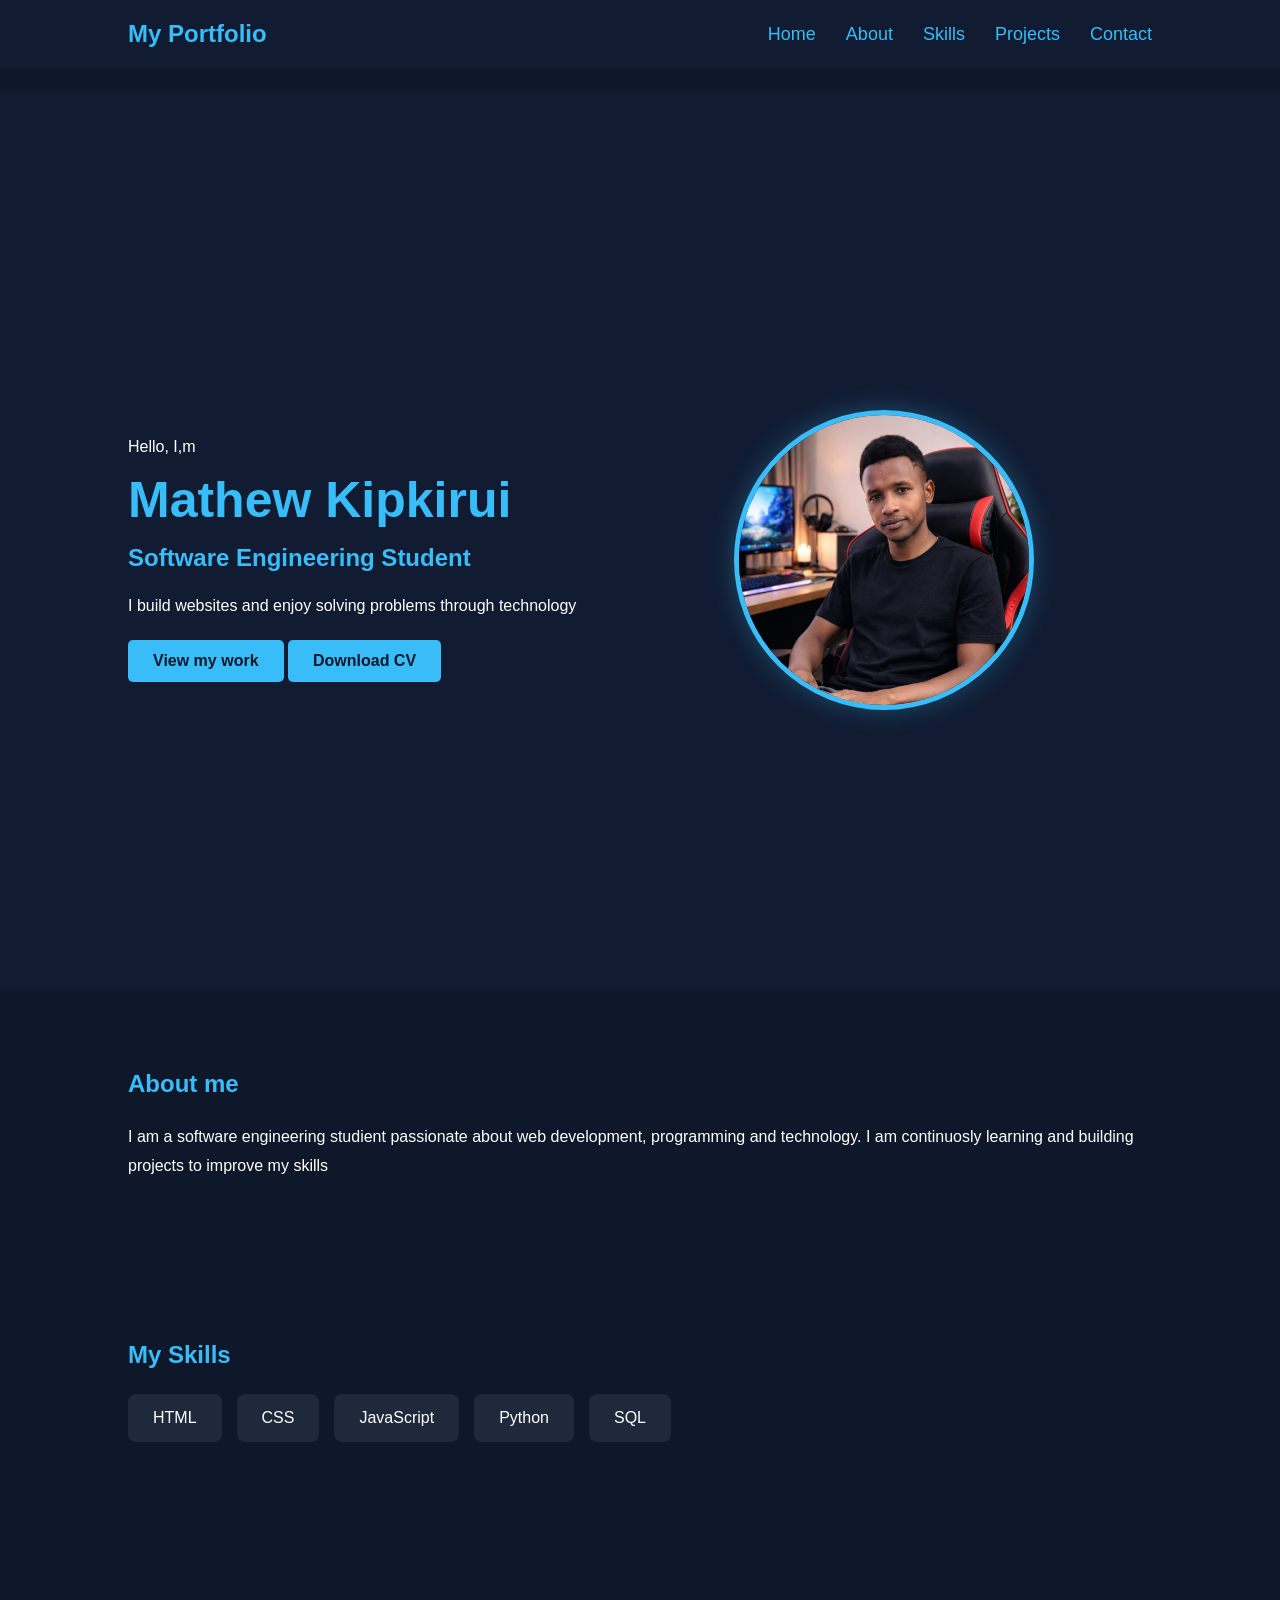
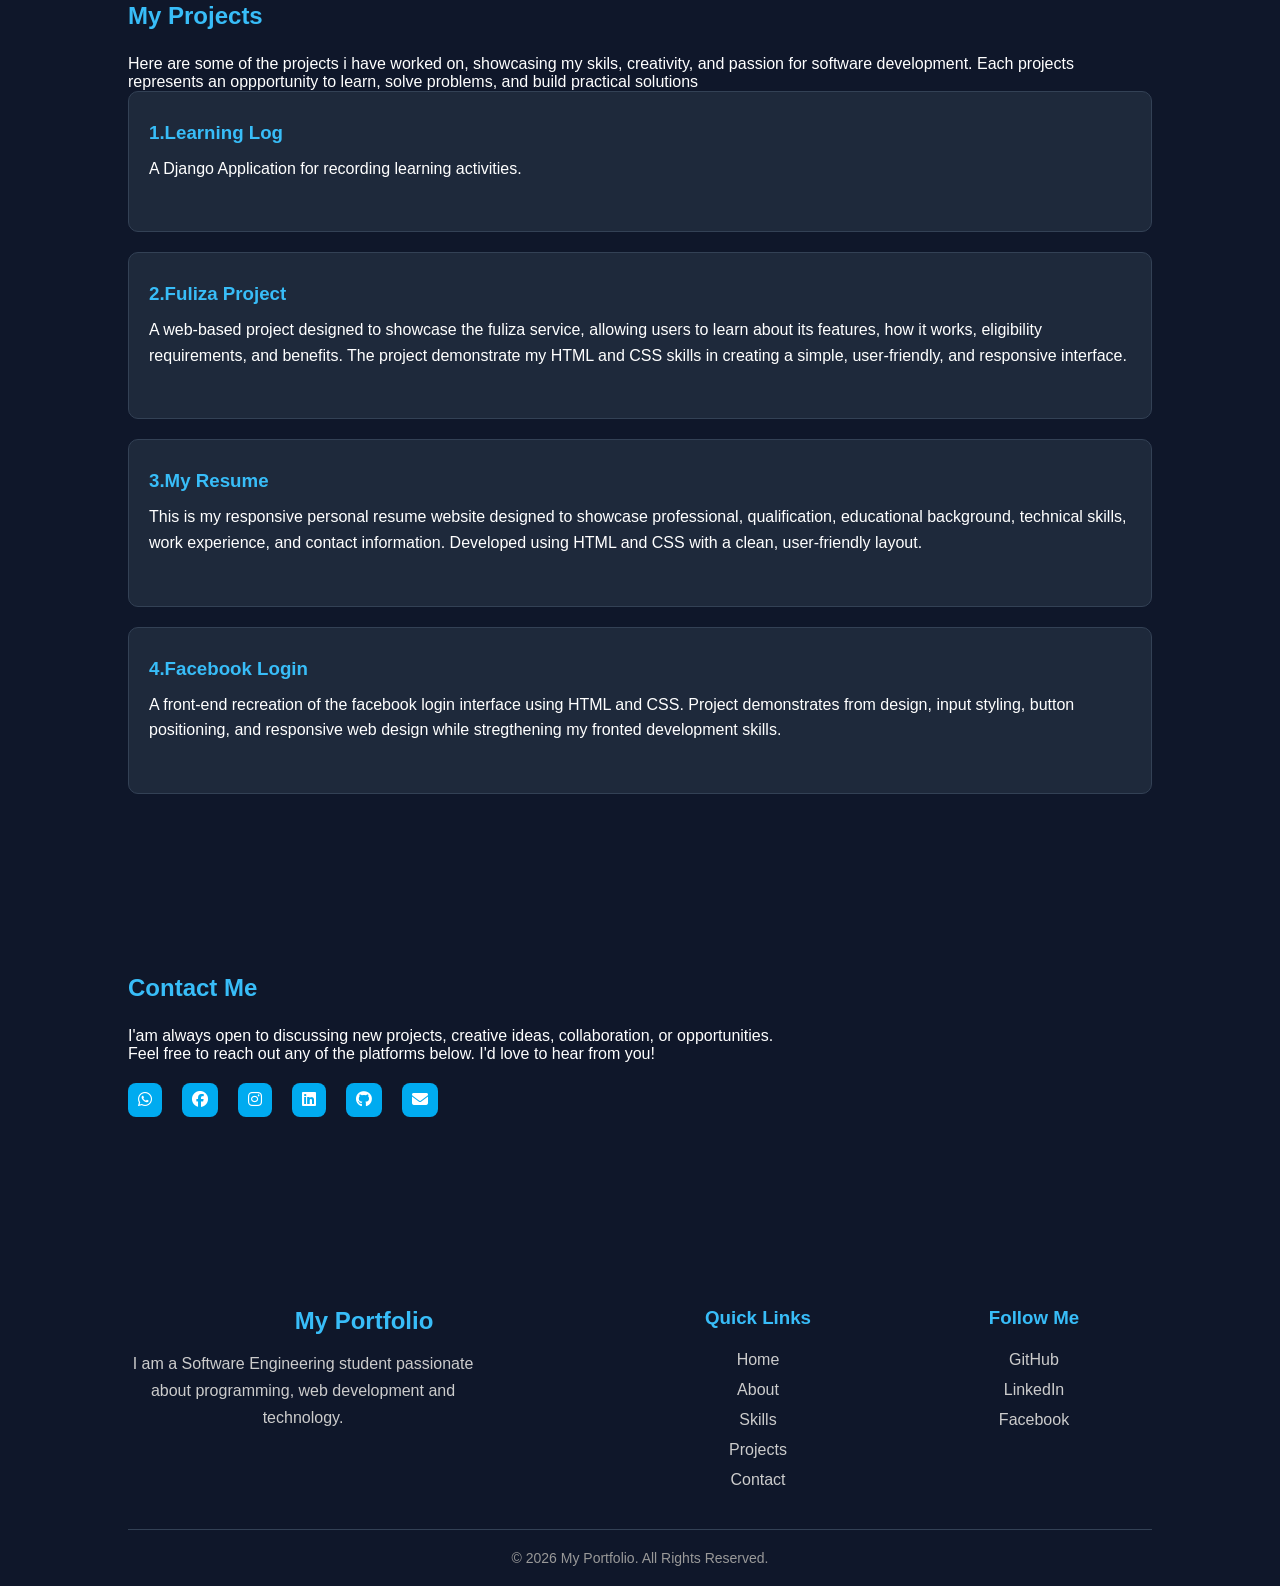
<file: index.html>
<!DOCTYPE html>
<html lang="en">
<head>
    <meta charset="UTF-8">
    <link rel="stylesheet" href="style.css">
    <meta name="viewport" content="width=device-width, initial-scale=1.0">
    <link rel="stylesheet" href="https://cdnjs.cloudflare.com/ajax/libs/font-awesome/6.7.2/css/all.min.css">
    <title>Mathew Kipkirui/ Portfolio</title>
</head>
<meta name="viewport" content="width=device-width, initial-scale=1.0">
<body>
    <header>
        <h2 class="logo">My Portfolio</h2>
        <button class="menu-toggle"
    onclick="toggleMenu()">☰</button>
        <nav id="nav-menu">
            <a href="Home.html">Home</a>
            <a href="About.html">About</a>
            <a href="Skills.html">Skills</a>
            <a href="Projects.html">Projects</a>
            <a href="Contact.html">Contact</a>
        </nav>
    </header>
    <section id="home" class="hero">
        <div>
            <p>Hello, I,m</p>
            <h1>Mathew Kipkirui</h1>
            <h2>Software Engineering Student</h2>
            <p>I build websites and enjoy solving problems through technology</p>
            <a href="project" class="btn">View my work</a>
            <a href="cv.pdf" class="btn">Download CV</a>
        </div>
        <div class="hero-image">
            <img src="images/file_0000000068a871fdb8680051ba57135e.png"
             alt="Mathew Kipkirui">

        </div>

    </section>
    <section id="about">
        <h2>About me</h2>
        <p>
            I am a software engineering studient passionate about web development, programming and technology. 
            I am continuosly learning and building projects to improve my skills
        </p>

    </section>

    <section id="skills">
        <h2>My Skills</h2>
        <div class="skills">
            <span>HTML</span>
            <span>CSS</span>
            <span>JavaScript</span>
            <span>Python</span>
            <span>SQL</span>

        </div>

    </section>
    <section id="projects">
        <h2>My Projects</h2>
        <p>Here are some of the projects i have worked on, showcasing my skils, creativity, and passion for software development. Each projects
             represents an oppportunity to learn, solve problems, and build practical solutions</p>
        <div class="project-card">
            <h3>1.Learning Log</h3>
            <p>A Django Application for recording learning activities.</p>

        </div>
        <div class="project-card">
            <h3>2.Fuliza Project</h3>
            <p> A web-based project designed to showcase the fuliza service, allowing users to learn about its features, how it works, eligibility requirements, and benefits. The project demonstrate my HTML and CSS skills in creating a simple, user-friendly, and responsive interface.</p>

        </div>
        <div class="project-card">
            <h3>3.My Resume</h3>
            <p> This is my responsive personal resume website designed to showcase professional, qualification, educational background, technical skills, work experience, and contact information. Developed using HTML and CSS with a clean, user-friendly layout.</p>

        </div>
        <div class="project-card">
            <h3>4.Facebook Login</h3>
            <p>A front-end recreation of the facebook login interface using HTML and CSS. Project demonstrates from design, input styling, button positioning, and responsive web design while stregthening my fronted development skills.</p>

        </div>

    </section>
    <section id="contacts">
        <h2>Contact Me</h2>
        <p>I'am always open to discussing new projects, creative ideas, collaboration, or opportunities. <br>
           Feel free to reach out any of the platforms below. I'd love to hear from you!</p>
        
        <div class="social-icons">
            <a href="https://wa.me/254758185711"
        target="_blank">
                <i class="fab fa-whatsapp"></i>
            </a>
            <a href="https://www.facebook.com/Kipkirui Rui"
        target="_blank">
                <i class="fab fa-facebook"></i>
            </a>
            <a href="https://www.instagram.com/Kipkirui Rui"
        target="_blank">
                <i class="fab fa-instagram"></i>
            </a>
            <a href="https://www.linkedin.com/in/Ripkirui Rui"
        target="_blank">
                <i class="fab fa-linkedin"></i>
            </a>
            <a href="https://github.com/eng-kipkirui"
        target="_blank">
                <i class="fab fa-github"></i>
            </a>
            <a href="mailto:kipkiruim89@gmail.com" class="gmail">
                <i class="fa-solid fa-envelope"></i>
            </a>

        </div>

    </section>
    

<footer class="footer">

    <div class="footer-container">

        <div class="footer-about">
            <h2>My Portfolio</h2>
            <p>
                I am a Software Engineering student
                passionate about programming, web development
                and technology.
            </p>
        </div>

        <div class="footer-links">
            <h3>Quick Links</h3>
            <a href="Home.html">Home</a>
            <a href="About.html">About</a>
            <a href="Skills.html">Skills</a>
            <a href="Projects.html">Projects</a>
            <a href="Contact.html">Contact</a>
        </div>

        <div class="footer-social">
            <h3>Follow Me</h3>
            <a href="https://github.com/kipkirui-eng"
               target="_blank">GitHub</a>
            <a href="https://www.linkedin.com/in/kipkirui-ngeno-4a3a19358?utm_source=share_via&utm_content=profile&utm_medium=member_android"
               target="_blank">LinkedIn</a>
            <a href="https://www.facebook.com/profile.php?id=61584911027108" 
               target="_blank">Facebook</a>
        </div>

    </div>

    <div class="footer-bottom">
        <p>
            &copy; 2026 My Portfolio.
            All Rights Reserved.
        </p>
    </div>

</footer>

    <script src="script.js"></script>
    
</body>
</html>
</file>
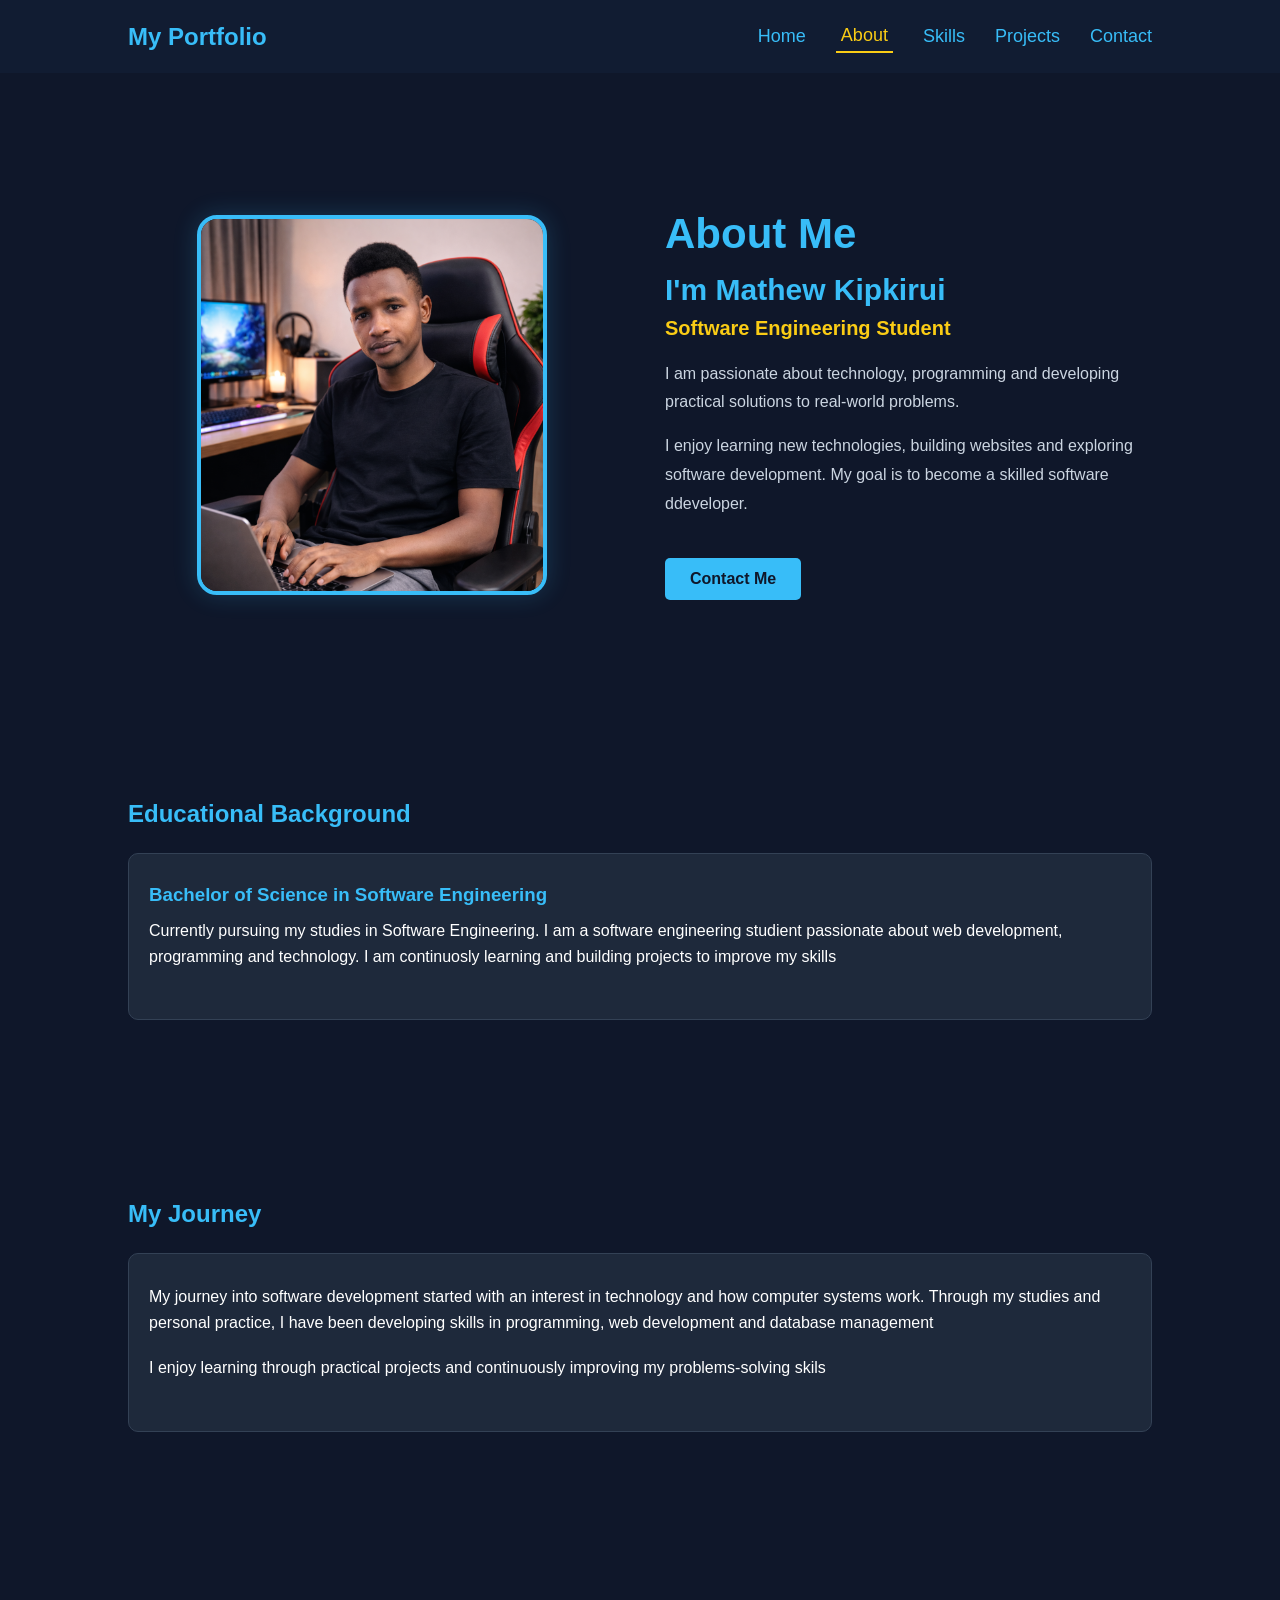
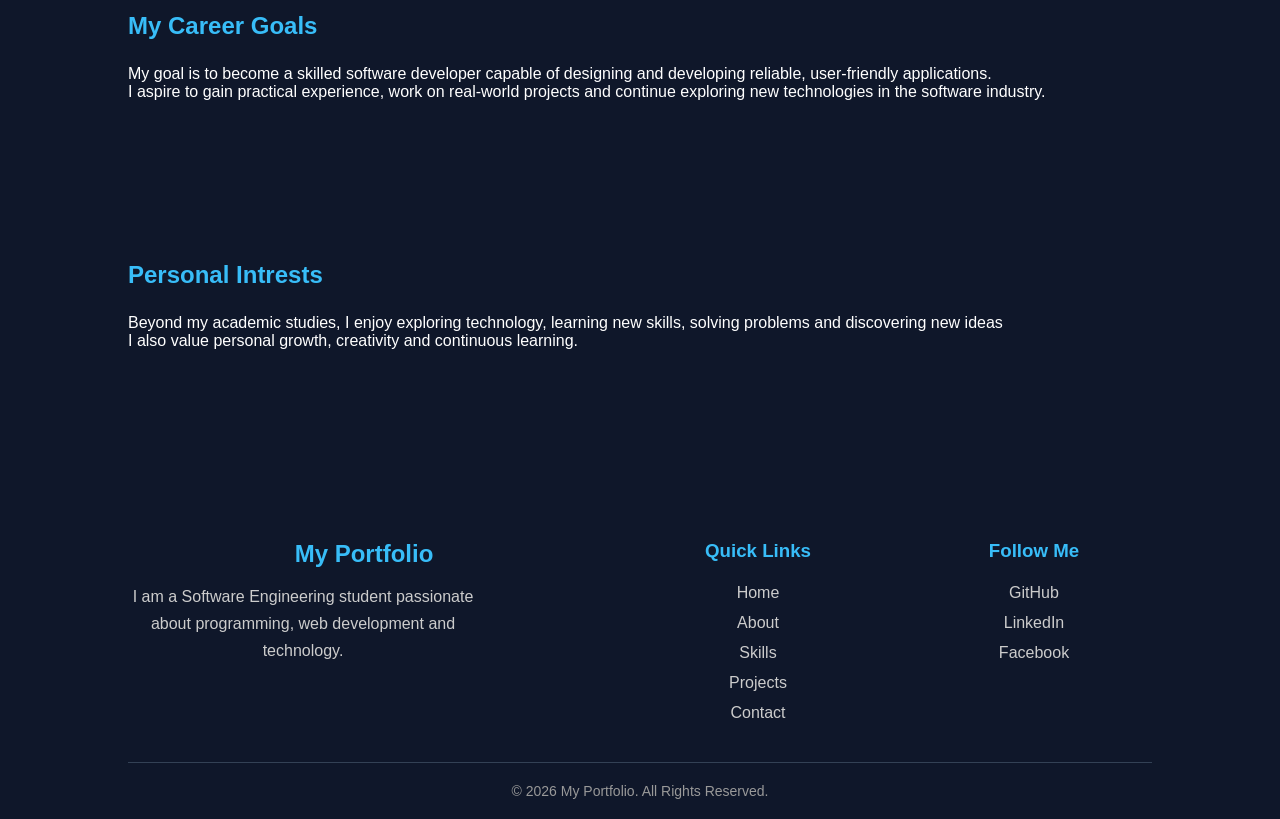
<file: About.html>
<!DOCTYPE html>
<html lang="en">
<head>
    <meta charset="UTF-8">
    <link rel="stylesheet" href="style.css">
    <meta name="viewport" content="width=device-width, initial-scale=1.0">
    <title>Document</title>
</head>
<body>
    <header>
        <h2 class="logo">My Portfolio</h2>
        <button class="menu-toggle"
    onclick="toggleMenu()">☰</button>
        <nav id="nav-menu">
            <a href="Home.html">Home</a>
            <a href="About.html">About</a>
            <a href="Skills.html">Skills</a>
            <a href="Projects.html">Projects</a>
            <a href="Contact.html">Contact</a>
        </nav>
    </header>
    <section class="about">
        <div class="about-container">
            <div class="about-image">
                 <img src="images/file_0000000068a871fdb8680051ba57135e.png" alt="Mathew Kipkirui">
            </div>
        <div class="about-content">
            <h1>About Me</h1>
            <h2>I'm Mathew Kipkirui</h2>
            <h3>Software Engineering Student</h3>
            <p>
                I am passionate about technology, programming and developing practical solutions to real-world problems.
            </p>
            <p>
                I enjoy learning new technologies, building websites and exploring software development. My goal is to become a skilled software ddeveloper.
            </p>
            <a href="Contact.html" class="btn">Contact Me</a>
        </div>
    </section>

    <section class="education">
        <h2>Educational Background</h2>
        <div class="project-card">
            <h3>Bachelor of Science in Software Engineering</h3>

            <p>Currently pursuing my studies in Software Engineering.
                I am a software engineering studient passionate about web development, programming and technology. 
                I am continuosly learning and building projects to improve my skills
            </p>
        </div>
    </section>

    <section class="journey">
        <h2>My Journey</h2>
        <div class="project-card">
        <p>
            My journey into software development started with an interest in technology and how computer systems work.
            Through my studies and personal practice, I have been developing skills in programming, web development and database management
        </p>
        <p>
            I enjoy learning through practical projects and continuously improving my problems-solving skils
        </p>
        </div>

    </section>
    <section class="goals">
        <h2>My Career Goals</h2>

        <p>
            My goal is to become a skilled software developer capable of designing and developing reliable, user-friendly applications.
        </p>
        <p>
            I aspire to gain practical experience, work on real-world projects and continue exploring new technologies in the software industry.
        </p>
    </section>

    <section class="interest">
        <h2>Personal Intrests</h2>
        <p>
            Beyond my academic studies, I enjoy exploring technology, learning new skills, solving problems and discovering new ideas
        </p>
        <p>
            I also value personal growth, creativity and continuous learning.
        </p>
    </section>
    

<footer class="footer">

    <div class="footer-container">

        <div class="footer-about">
            <h2>My Portfolio</h2>
            <p>
                I am a Software Engineering student
                passionate about programming, web development
                and technology.
            </p>
        </div>

        <div class="footer-links">
            <h3>Quick Links</h3>
            <a href="Home.html">Home</a>
            <a href="About.html">About</a>
            <a href="Skills.html">Skills</a>
            <a href="Projects.html">Projects</a>
            <a href="Contact.html">Contact</a>
        </div>

        <div class="footer-social">
            <h3>Follow Me</h3>
            <a href="https://github.com/kipkirui-eng"
               target="_blank">GitHub</a>
            <a href="#" target="_blank">LinkedIn</a>
            <a href="#" target="_blank">Facebook</a>
        </div>

    </div>

    <div class="footer-bottom">
        <p>
            &copy; 2026 My Portfolio.
            All Rights Reserved.
        </p>
    </div>

</footer>

    <script src="script.js"></script>
</body>
</html>
</file>
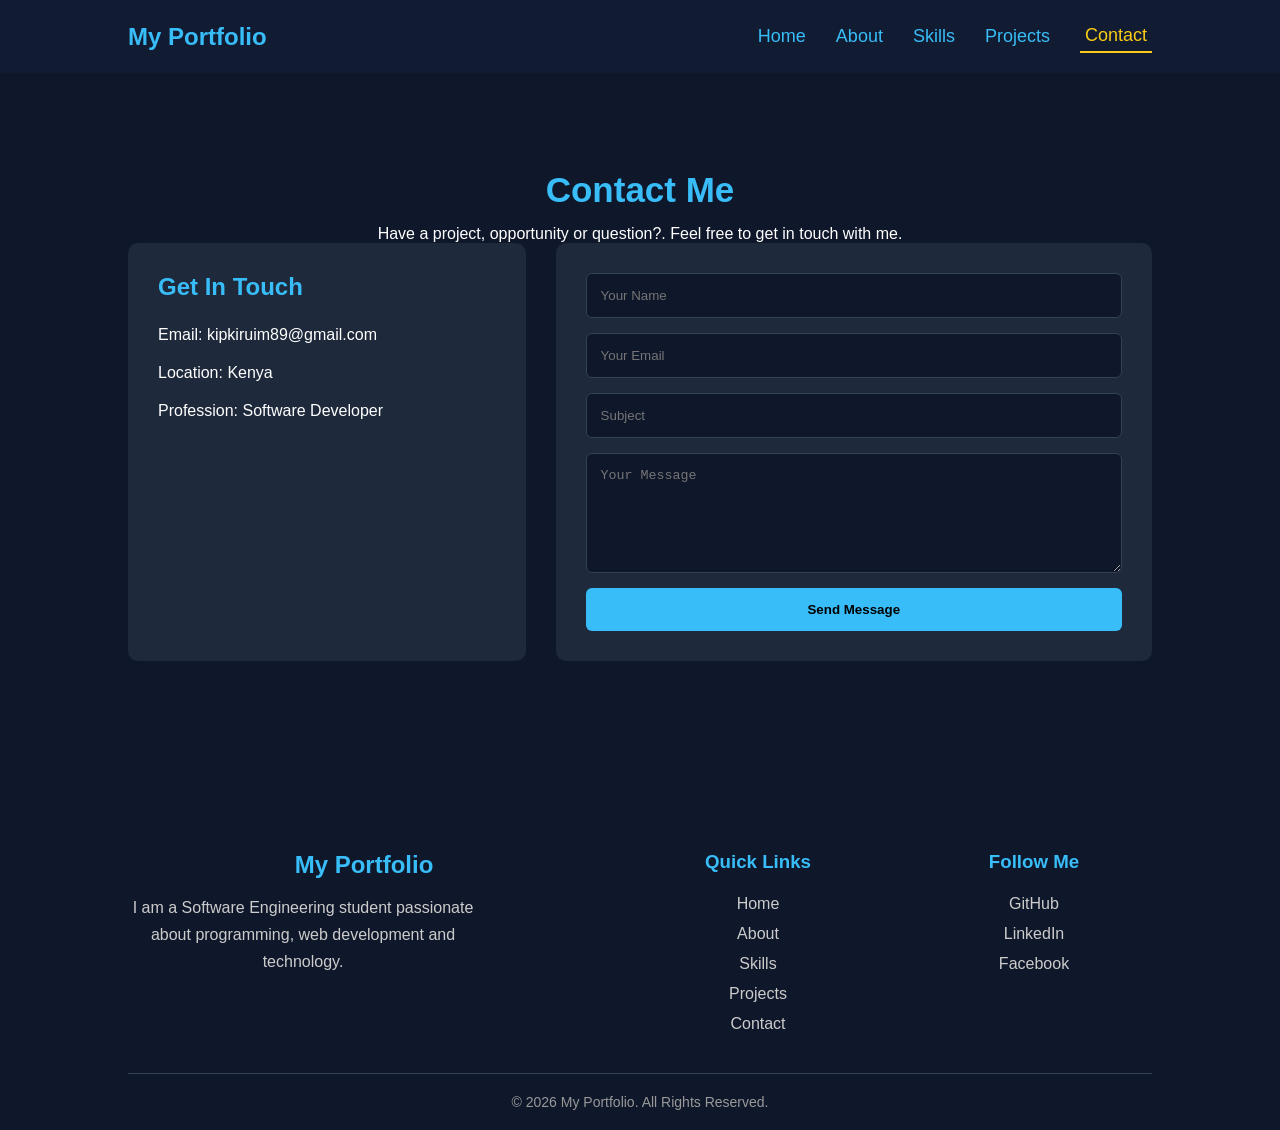
<file: Contact.html>
<!DOCTYPE html>
<html lang="en">
<head>
    <meta charset="UTF-8">
    <link rel="stylesheet" href="style.css">
    <meta name="viewport" content="width=device-width, initial-scale=1.0">
    <title>Document</title>
</head>
<body>
    <header>
        <h2 class="logo">My Portfolio</h2>
        <button class="menu-toggle"
    onclick="toggleMenu()">☰</button>
        <nav id="nav-menu">
            <a href="Home.html">Home</a>
            <a href="About.html">About</a>
            <a href="Skills.html">Skills</a>
            <a href="Projects.html">Projects</a>
            <a href="Contact.html">Contact</a>
        </nav>
    </header>
    <section class="contact-section">
        <h1>Contact Me</h1>
        <p>
            Have a project, opportunity or question?. Feel free to get in touch with me.
        </p>
        <div class="contact-container">
            <div class="contact-info">
                <h2>Get In Touch</h2>
                <p>Email: kipkiruim89@gmail.com</p>
                <p>Location: Kenya</p>
                <p>Profession: Software Developer</p>
            </div>
            <form class="contact-form"
            action="https://formsubmit.co/kipkiruim89@gmail.com"
            method="POST">
                
                <input type="hidden" name="_subject" value="New Message from My Portfolio">
                <input type="hidden" name="_captcha" value="true">
                <input type="hidden" name="_template" value="table">

                <input type="text"
                name="name"
                placeholder="Your Name" required>
                <input type="email"
                name="email"
                placeholder="Your Email" required>
                <input type="text"
                name="subject"
                placeholder="Subject" required>

                <textarea name="message" placeholder="Your Message" rows="6" required></textarea>

                <button type="submit">Send Message</button>
            </form>
        </div>

    </section>


<footer class="footer">

    <div class="footer-container">

        <div class="footer-about">
            <h2>My Portfolio</h2>
            <p>
                I am a Software Engineering student
                passionate about programming, web development
                and technology.
            </p>
        </div>

        <div class="footer-links">
            <h3>Quick Links</h3>
            <a href="Home.html">Home</a>
            <a href="About.html">About</a>
            <a href="Skills.html">Skills</a>
            <a href="Projects.html">Projects</a>
            <a href="Contact.html">Contact</a>
        </div>

        <div class="footer-social">
            <h3>Follow Me</h3>
            <a href="https://github.com/kipkirui-eng"
               target="_blank">GitHub</a>
            <a href="#" target="_blank">LinkedIn</a>
            <a href="#" target="_blank">Facebook</a>
        </div>

    </div>

    <div class="footer-bottom">
        <p>
            &copy; 2026 My Portfolio.
            All Rights Reserved.
        </p>
    </div>

</footer>

    <script src="script.js"></script>
</body>
</html>
</file>
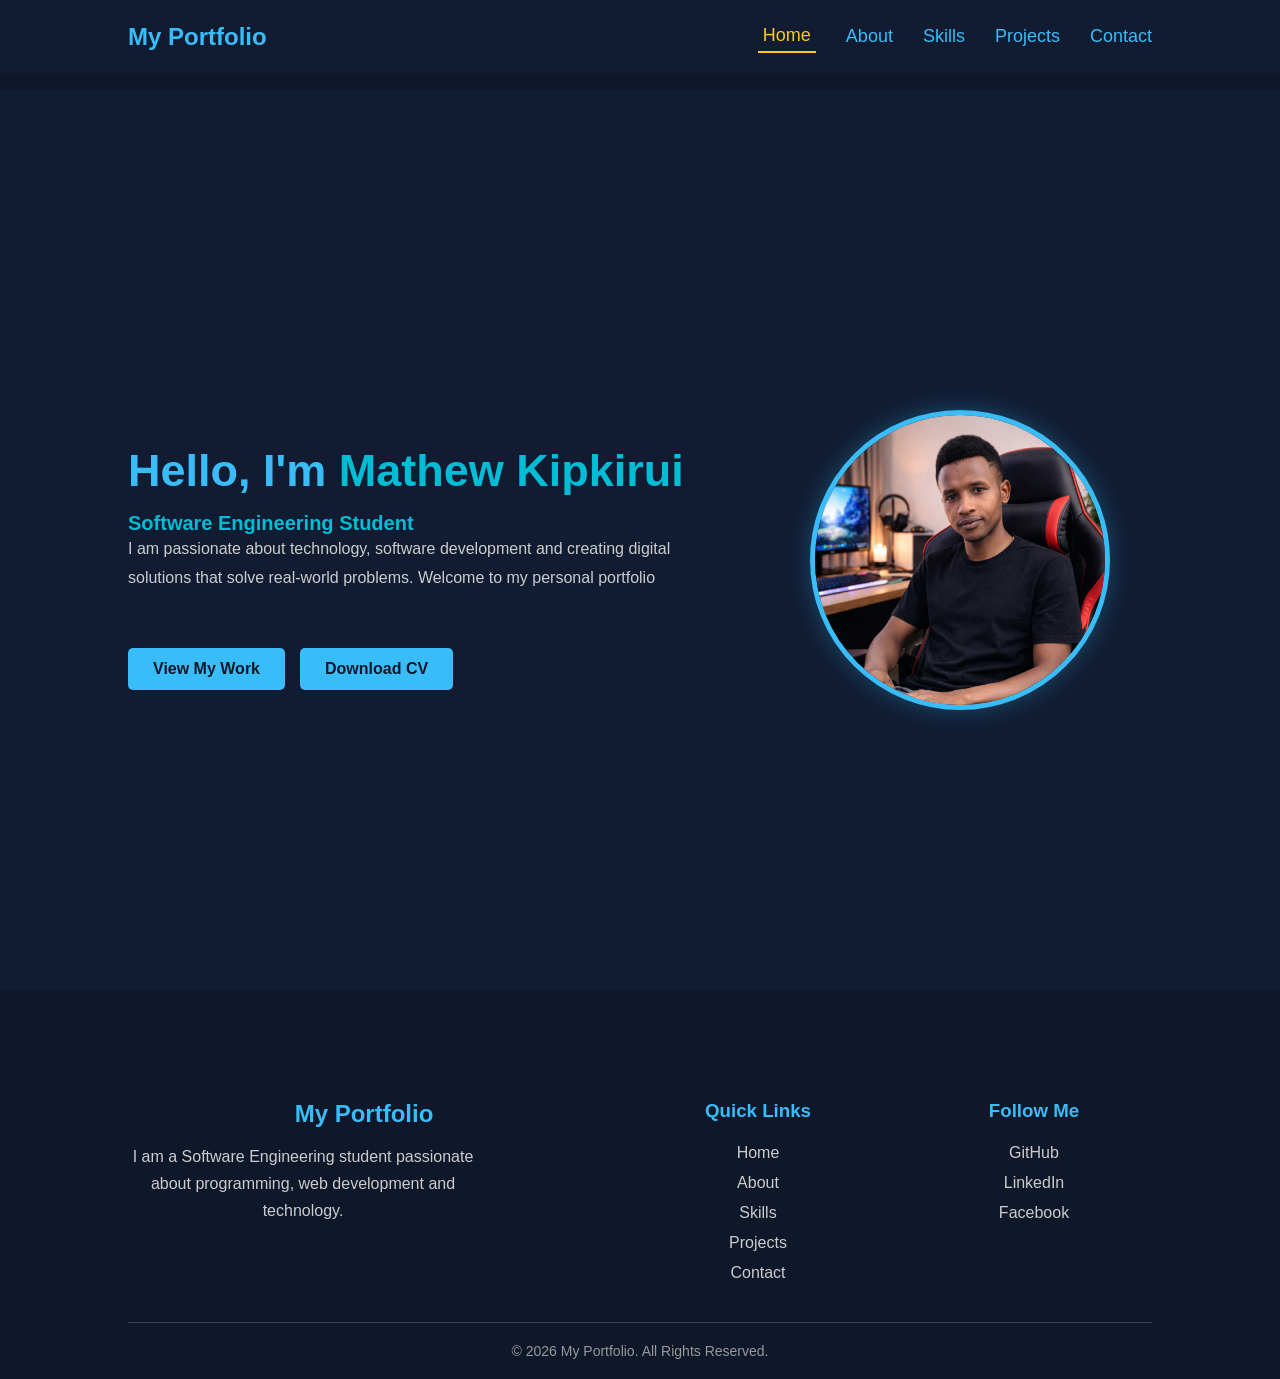
<file: Home.html>
<!DOCTYPE html>
<html lang="en">
<head>
    <meta charset="UTF-8">
    <link rel="stylesheet" href="style.css">
    <meta name="viewport" content="width=device-width, initial-scale=1.0">
    <title>Document</title>
</head>
<body>
    <header>
        <h2 class="logo">My Portfolio</h2>
        <button class="menu-toggle"
    onclick="toggleMenu()">☰</button>
        <nav id="nav-menu">
            <a href="Home.html">Home</a>
            <a href="About.html">About</a>
            <a href="Skills.html">Skills</a>
            <a href="Projects.html">Projects</a>
            <a href="Contact.html">Contact</a>
        </nav>
    </header>
    <section id="home" class="hero">
        <div class="hero-content">
            <h1>Hello, I'm <span>Mathew Kipkirui </span></h1>
            <h3>Software Engineering Student</h3>
            <p>
                I am passionate about technology, software development and creating digital solutions that solve real-world problems. Welcome to my personal portfolio
            </p>
            <div class="hero-buttons">
                <a href="#projects" class="btn">View My Work</a>
                <a href="cv.pdf" class="btn">Download CV</a>
            </div>
        </div>
        <div class="hero-image">
            <img src="images/file_0000000068a871fdb8680051ba57135e.png" alt="Mathew Kipkirui">

        </div>

    </section>


<footer class="footer">

    <div class="footer-container">

        <div class="footer-about">
            <h2>My Portfolio</h2>
            <p>
                I am a Software Engineering student
                passionate about programming, web development
                and technology.
            </p>
        </div>

        <div class="footer-links">
            <h3>Quick Links</h3>
            <a href="Home.html">Home</a>
            <a href="About.html">About</a>
            <a href="Skills.html">Skills</a>
            <a href="Projects.html">Projects</a>
            <a href="Contact.html">Contact</a>
        </div>

        <div class="footer-social">
            <h3>Follow Me</h3>
            <a href="https://github.com/kipkirui-eng"
               target="_blank">GitHub</a>
            <a href="#" target="_blank">LinkedIn</a>
            <a href="#" target="_blank">Facebook</a>
        </div>

    </div>

    <div class="footer-bottom">
        <p>
            &copy; 2026 My Portfolio.
            All Rights Reserved.
        </p>
    </div>

</footer>


    <script src="script.js"></script>
</body>
</html>
</file>
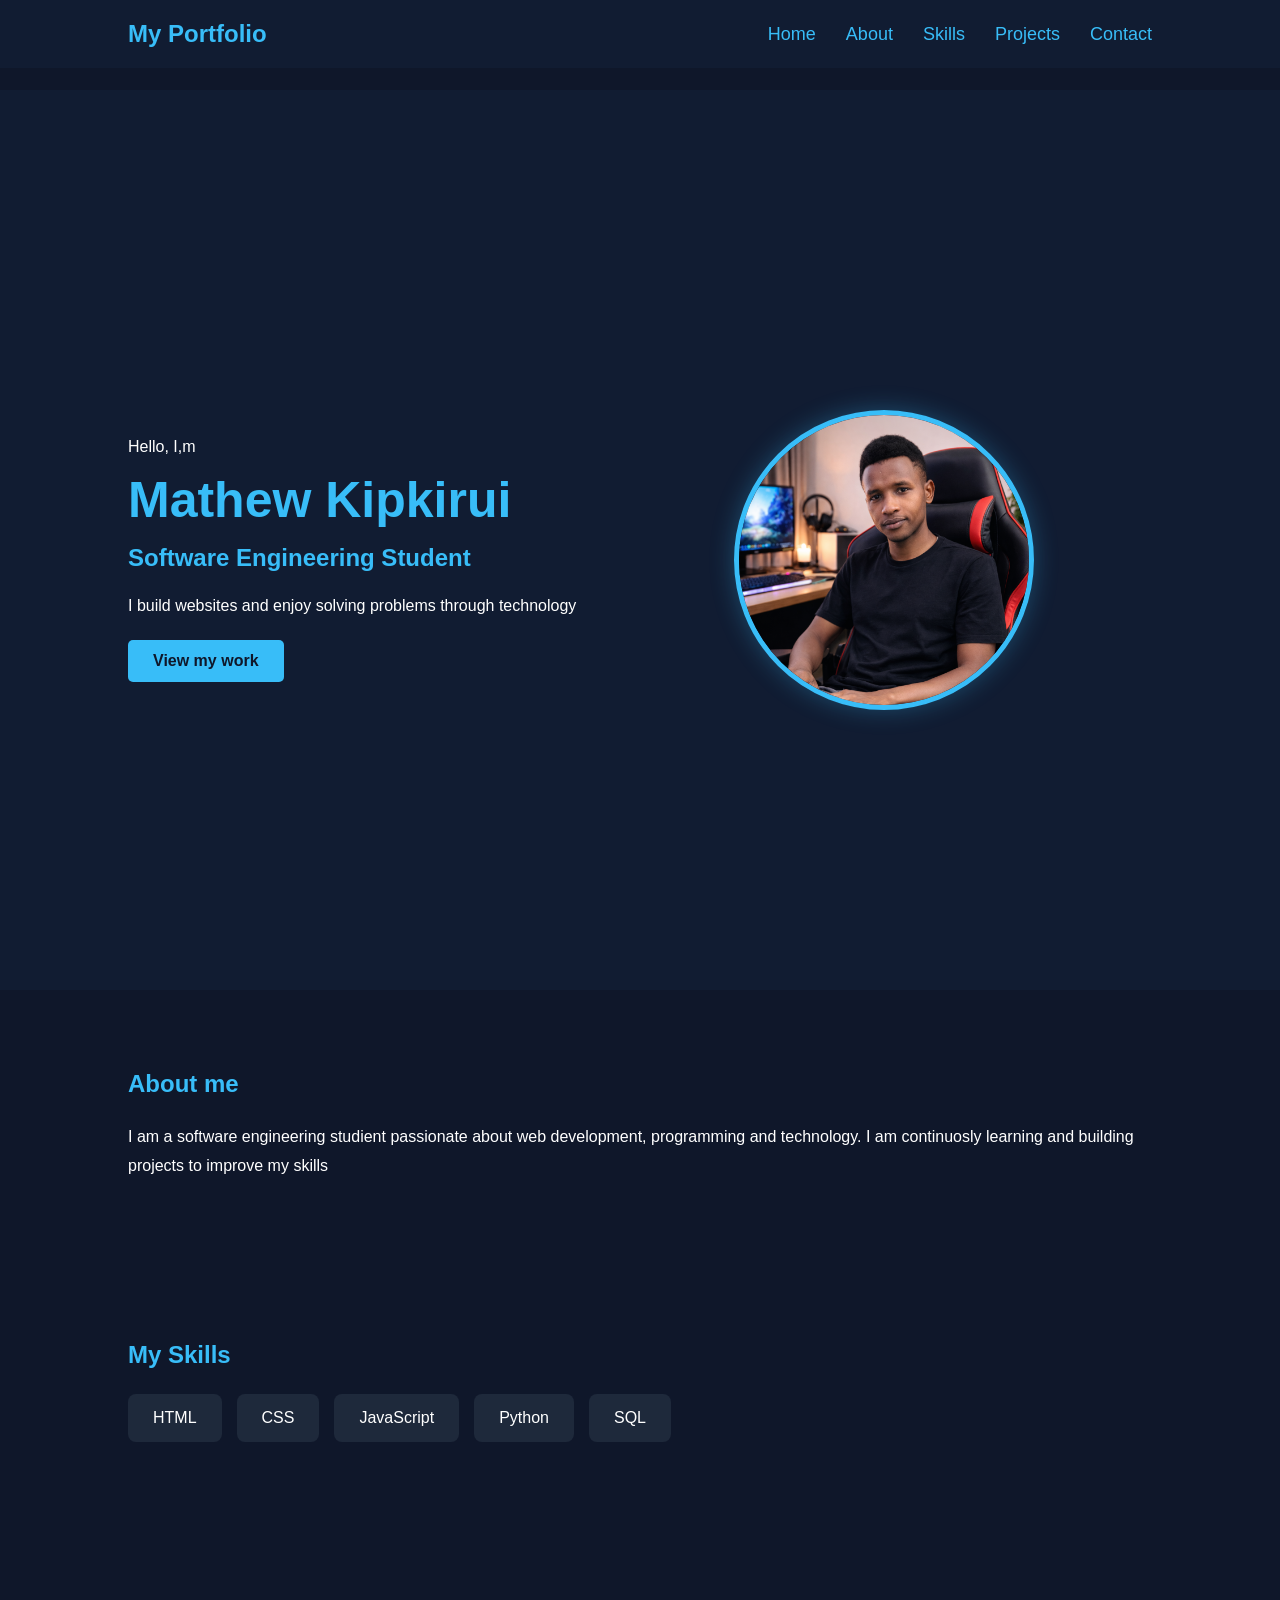
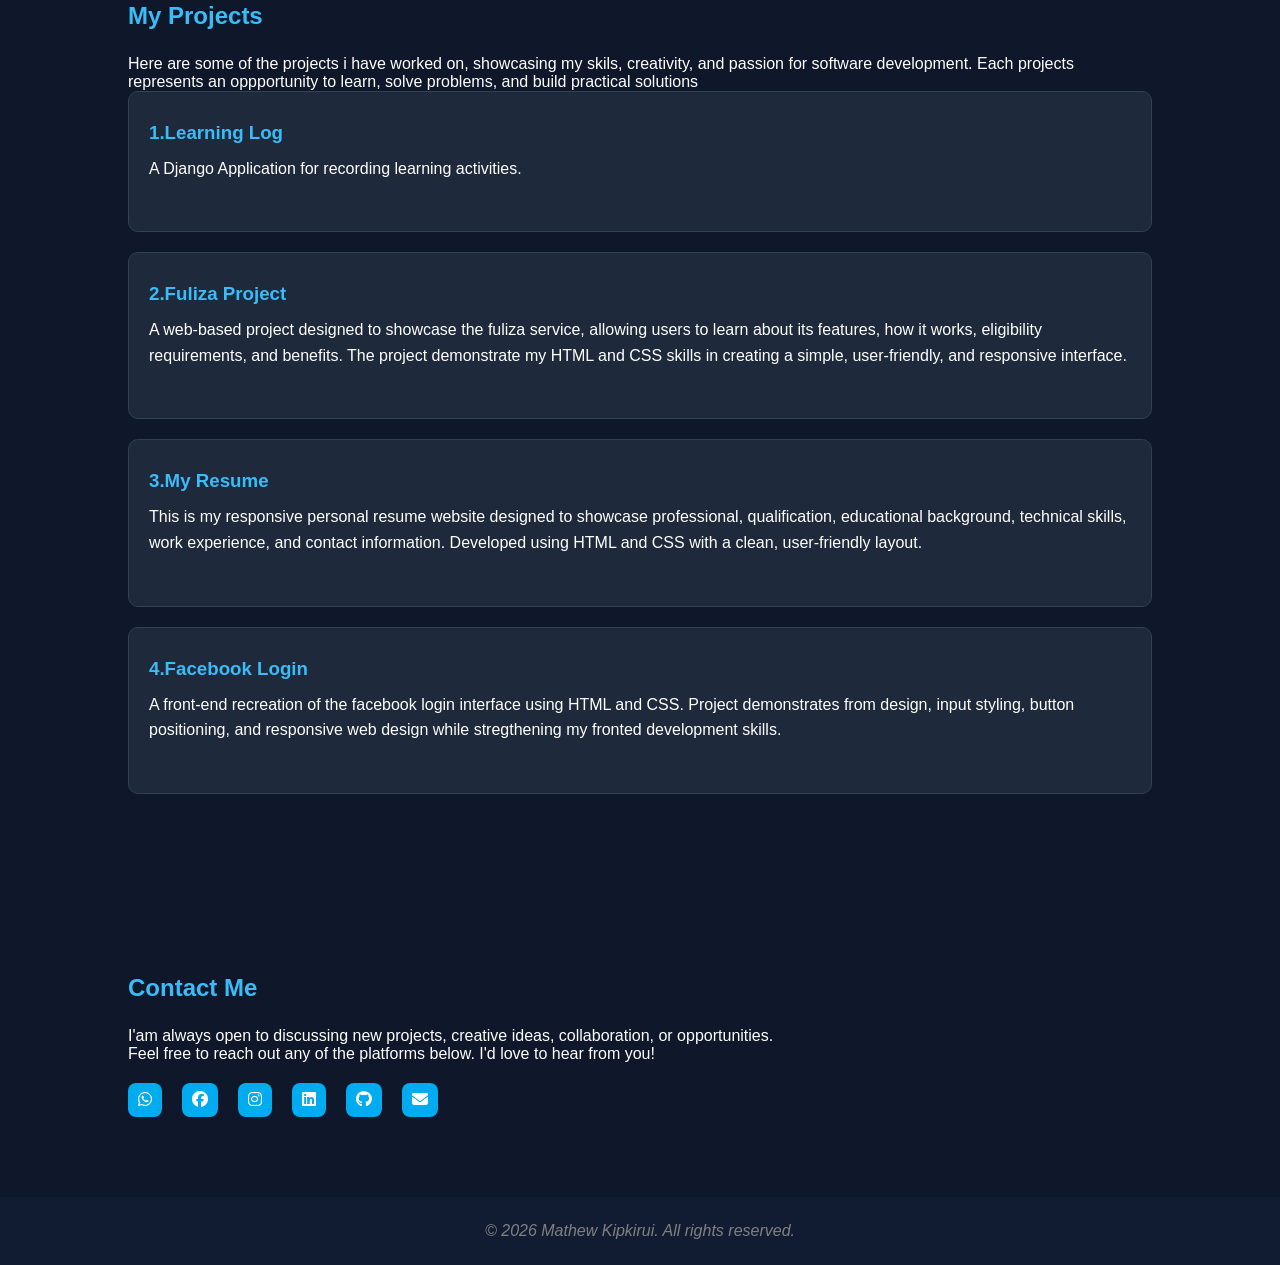
<file: Portfolio.html>
<!DOCTYPE html>
<html lang="en">
<head>
    <meta charset="UTF-8">
    <link rel="stylesheet" href="style.css">
    <meta name="viewport" content="width=device-width, initial-scale=1.0">
    <link rel="stylesheet" href="https://cdnjs.cloudflare.com/ajax/libs/font-awesome/6.7.2/css/all.min.css">
    <title>Mathew Kipkirui/ Portfolio</title>
</head>
<body>
    <header>
        <h2 class="logo">My Portfolio</h2>
        <button class="menu-toggle"
    onclick="toggleMenu()">☰</button>
        <nav id="nav-menu">
            <a href="Home.html">Home</a>
            <a href="About.html">About</a>
            <a href="Skills.html">Skills</a>
            <a href="Projects.html">Projects</a>
            <a href="Contact.html">Contact</a>
        </nav>
    </header>
    <section id="home" class="hero">
        <div>
            <p>Hello, I,m</p>
            <h1>Mathew Kipkirui</h1>
            <h2>Software Engineering Student</h2>
            <p>I build websites and enjoy solving problems through technology</p>
            <a href="project" class="btn">View my work</a>
        </div>
        <div class="hero-image">
            <img src="images/file_0000000068a871fdb8680051ba57135e.png"
             alt="Mathew Kipkirui">

        </div>

    </section>
    <section id="about">
        <h2>About me</h2>
        <p>
            I am a software engineering studient passionate about web development, programming and technology. 
            I am continuosly learning and building projects to improve my skills
        </p>

    </section>

    <section id="skills">
        <h2>My Skills</h2>
        <div class="skills">
            <span>HTML</span>
            <span>CSS</span>
            <span>JavaScript</span>
            <span>Python</span>
            <span>SQL</span>

        </div>

    </section>
    <section id="projects">
        <h2>My Projects</h2>
        <p>Here are some of the projects i have worked on, showcasing my skils, creativity, and passion for software development. Each projects
             represents an oppportunity to learn, solve problems, and build practical solutions</p>
        <div class="project-card">
            <h3>1.Learning Log</h3>
            <p>A Django Application for recording learning activities.</p>

        </div>
        <div class="project-card">
            <h3>2.Fuliza Project</h3>
            <p> A web-based project designed to showcase the fuliza service, allowing users to learn about its features, how it works, eligibility requirements, and benefits. The project demonstrate my HTML and CSS skills in creating a simple, user-friendly, and responsive interface.</p>

        </div>
        <div class="project-card">
            <h3>3.My Resume</h3>
            <p> This is my responsive personal resume website designed to showcase professional, qualification, educational background, technical skills, work experience, and contact information. Developed using HTML and CSS with a clean, user-friendly layout.</p>

        </div>
        <div class="project-card">
            <h3>4.Facebook Login</h3>
            <p>A front-end recreation of the facebook login interface using HTML and CSS. Project demonstrates from design, input styling, button positioning, and responsive web design while stregthening my fronted development skills.</p>

        </div>

    </section>
    <section id="contacts">
        <h2>Contact Me</h2>
        <p>I'am always open to discussing new projects, creative ideas, collaboration, or opportunities. <br>
           Feel free to reach out any of the platforms below. I'd love to hear from you!</p>
        
        <div class="social-icons">
            <a href="https://wa.me/254758185711"
        target="_blank">
                <i class="fab fa-whatsapp"></i>
            </a>
            <a href="https://www.facebook.com/Kipkirui Rui"
        target="_blank">
                <i class="fab fa-facebook"></i>
            </a>
            <a href="https://www.instagram.com/Kipkirui Rui"
        target="_blank">
                <i class="fab fa-instagram"></i>
            </a>
            <a href="https://www.linkedin.com/in/Ripkirui Rui"
        target="_blank">
                <i class="fab fa-linkedin"></i>
            </a>
            <a href="https://github.com/eng-kipkirui"
        target="_blank">
                <i class="fab fa-github"></i>
            </a>
            <a href="mailto:kipkiruim89@gmail.com" class="gmail">
                <i class="fa-solid fa-envelope"></i>
            </a>

        </div>

    </section>
    <footer>
        <p><i>&copy; 2026 Mathew Kipkirui. All rights reserved.</i></p>
    </footer>
    <script src="script.js"></script>
    
</body>
</html>
</file>
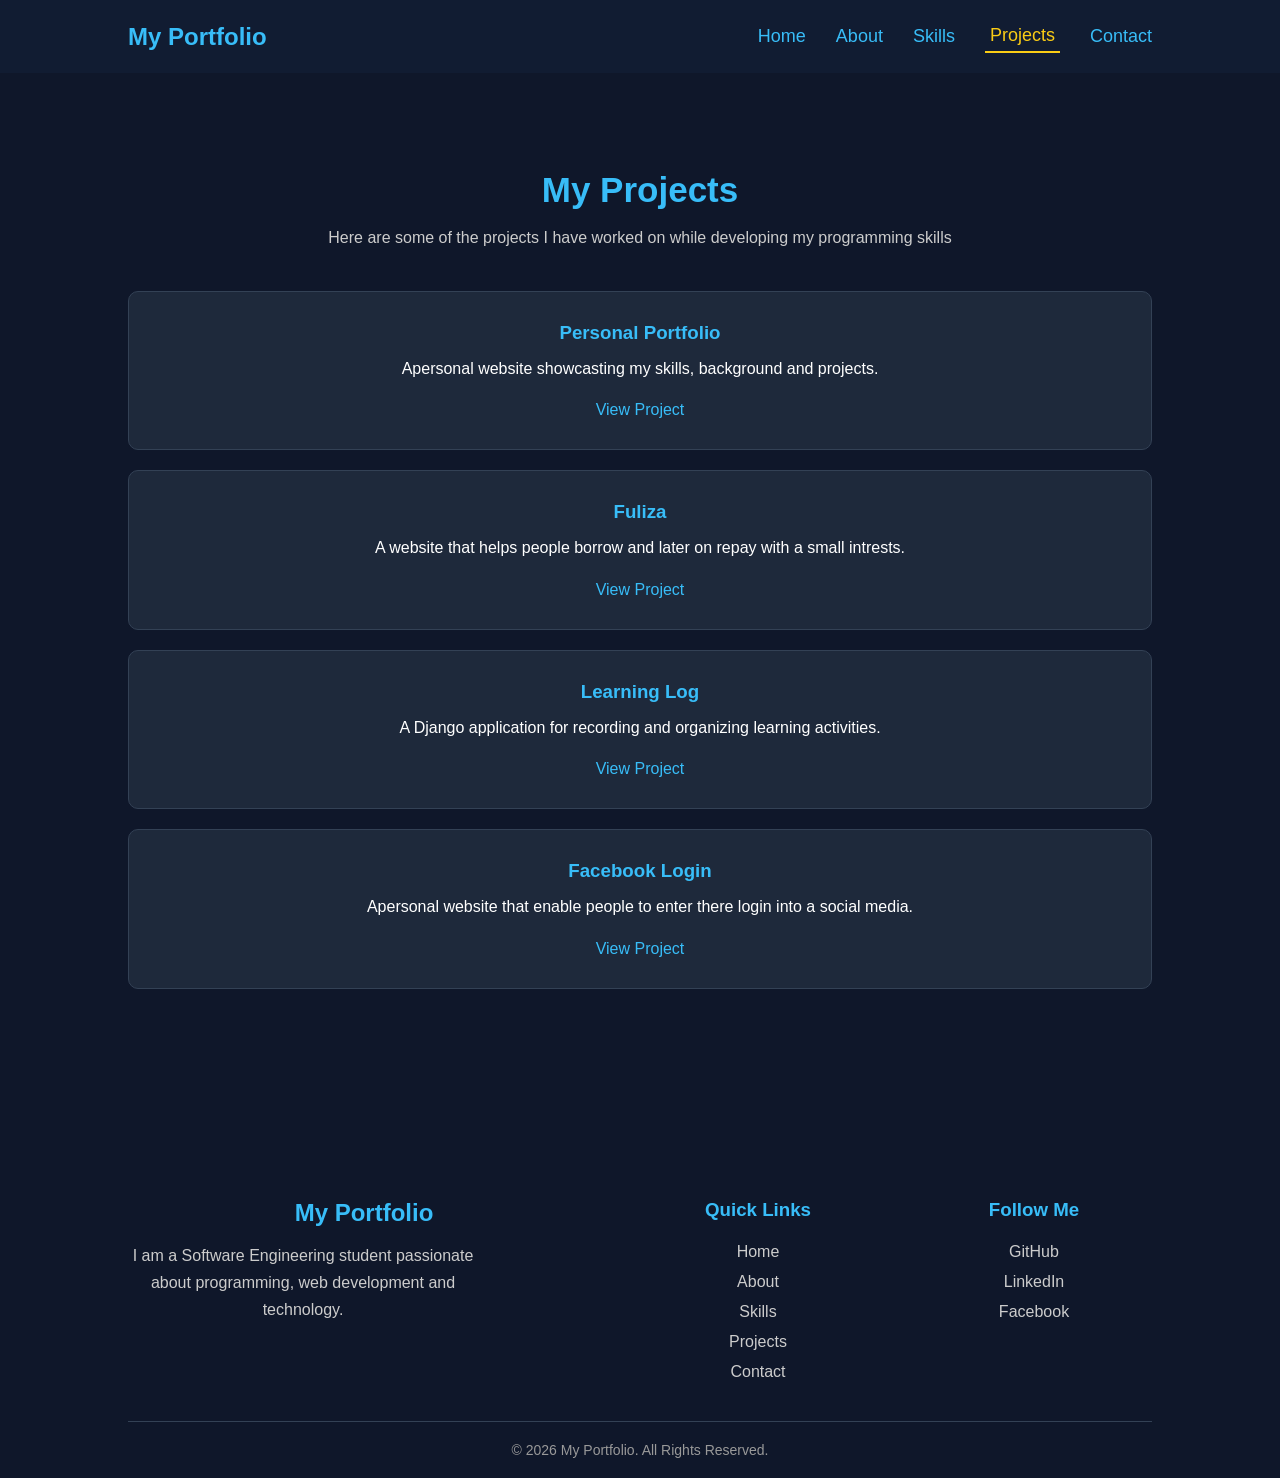
<file: Projects.html>
<!DOCTYPE html>
<html lang="en">
<head>
    <meta charset="UTF-8">
    <link rel="stylesheet" href="style.css">
    <meta name="viewport" content="width=device-width, initial-scale=1.0">
    <title>Document</title>
</head>
<body>
    <header>
        <h2 class="logo">My Portfolio</h2>
        <button class="menu-toggle"
    onclick="toggleMenu()">☰</button>
        <nav id="nav-menu">
            <a href="Home.html">Home</a>
            <a href="About.html">About</a>
            <a href="Skills.html">Skills</a>
            <a href="Projects.html">Projects</a>
            <a href="Contact.html">Contact</a>
        </nav>
    </header>
    <section class="project-section">
        <h1>My Projects</h1>
        <p>
            Here are some of the projects I have worked on while developing my programming skills
        </p>
        <div class="projects-container">
            <div class="project-card">
                <h3>Personal Portfolio</h3>
                <p>Apersonal website showcasting my skills, background and projects.</p>
                <a href="#">View Project</a>
            </div>
            <div class="project-card">
                <h3>Fuliza</h3>
                <p>A website that helps people borrow and later on repay with a small intrests.</p>
                <a href="#">View Project</a>
            </div>
            <div class="project-card">
                <h3>Learning Log</h3>
                <p>A Django application for recording and organizing learning activities.</p>
                <a href="#">View Project</a>
            </div>
            <div class="project-card">
                <h3>Facebook Login</h3>
                <p>Apersonal website that enable people to enter there login into a social media.</p>
                <a href="#">View Project</a>
            </div>
        </div>

    </section>


<footer class="footer">

    <div class="footer-container">

        <div class="footer-about">
            <h2>My Portfolio</h2>
            <p>
                I am a Software Engineering student
                passionate about programming, web development
                and technology.
            </p>
        </div>

        <div class="footer-links">
            <h3>Quick Links</h3>
            <a href="Home.html">Home</a>
            <a href="About.html">About</a>
            <a href="Skills.html">Skills</a>
            <a href="Projects.html">Projects</a>
            <a href="Contact.html">Contact</a>
        </div>

        <div class="footer-social">
            <h3>Follow Me</h3>
            <a href="https://github.com/kipkirui-eng"
               target="_blank">GitHub</a>
            <a href="#" target="_blank">LinkedIn</a>
            <a href="#" target="_blank">Facebook</a>
        </div>

    </div>

    <div class="footer-bottom">
        <p>
            &copy; 2026 My Portfolio.
            All Rights Reserved.
        </p>
    </div>

</footer>

    <script src="script.js"></script>
</body>
</html>
</file>
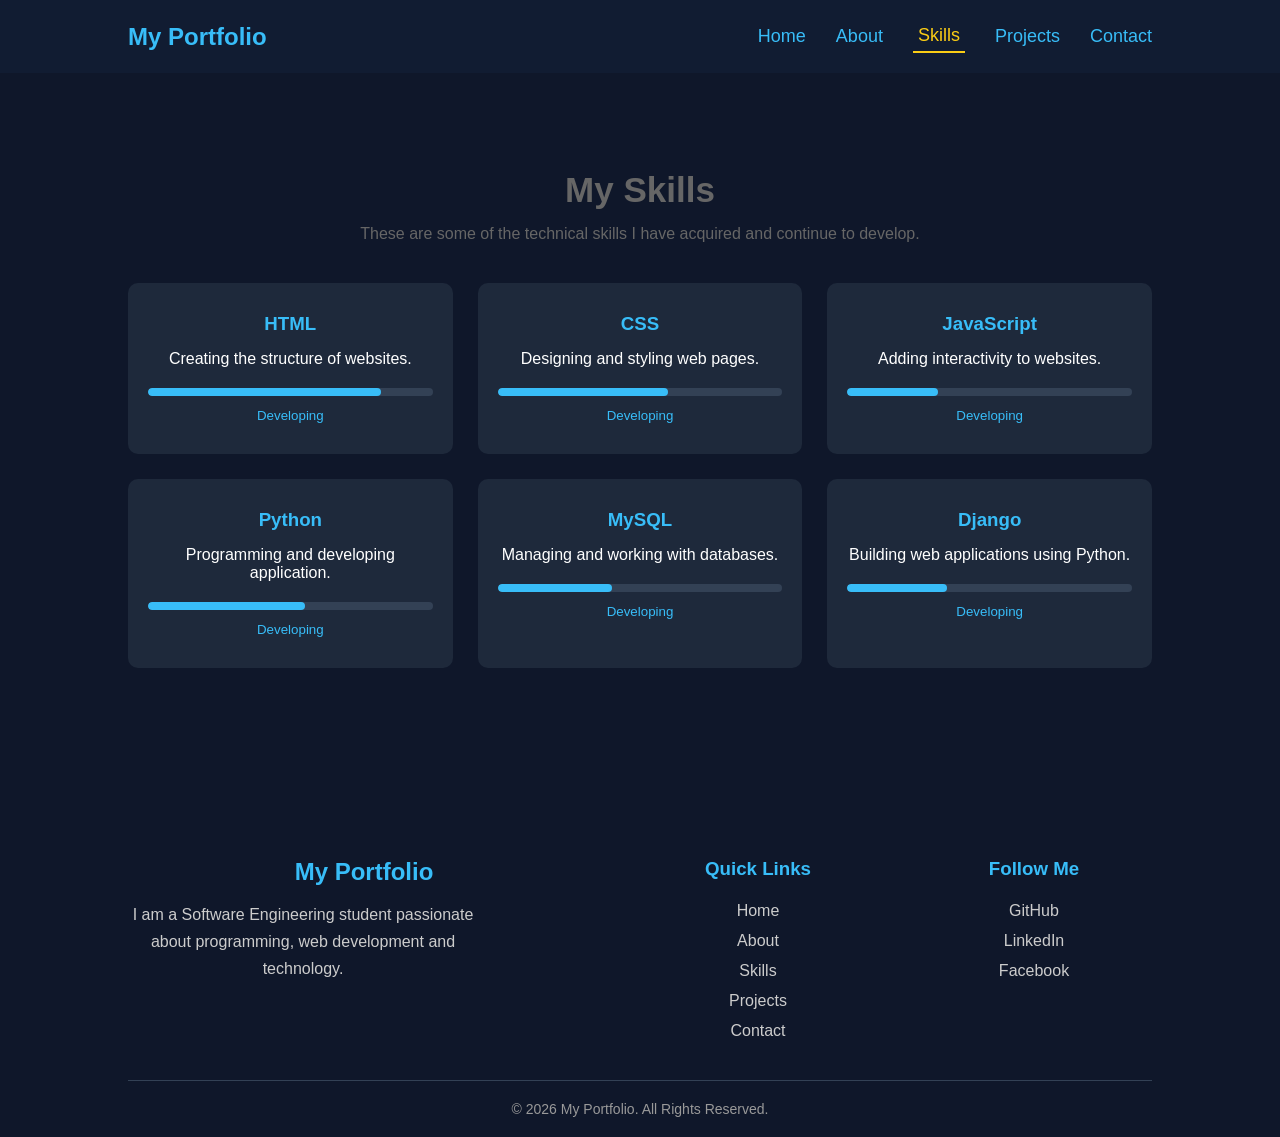
<file: Skills.html>
<!DOCTYPE html>
<html lang="en">
<head>
    <meta charset="UTF-8">
    <link rel="stylesheet" href="style.css">
    <meta name="viewport" content="width=device-width, initial-scale=1.0">
    <title>Document</title>
</head>
<body>
    <header>
        <h2 class="logo">My Portfolio</h2>
        <button class="menu-toggle"
    onclick="toggleMenu()">☰</button>
        <nav id="nav-menu">
            <a href="Home.html">Home</a>
            <a href="About.html">About</a>
            <a href="Skills.html">Skills</a>
            <a href="Projects.html">Projects</a>
            <a href="Contact.html">Contact</a>
        </nav>
    </header>
    <section class="skills-section">
        <h1>My Skills</h1>
        <p>
            These are some of the technical skills I have acquired and continue to develop.
        </p>
        <div class="skills-container">
            <div class="skills-card">
                <h3>HTML</h3>
                <P>Creating the structure of websites.</P>
                <div class="skills-progress">
                    <div class="progress-bar html"></div>
                </div>
                <small>Developing</small>
            </div>
            <div class="skills-card">
                <h3>CSS</h3>
                <P>Designing and styling web pages.</P>
                <div class="skills-progress">
                    <div class="progress-bar css"></div>
                </div>
                <small>Developing</small>
            </div>
            <div class="skills-card">
                <h3>JavaScript</h3>
                <P>Adding interactivity to websites.</P>
                <div class="skills-progress">
                    <div class="progress-bar javascript"></div>
                </div>
                <small>Developing</small>
            </div>
            <div class="skills-card">
                <h3>Python</h3>
                <P>Programming and developing application.</P>
                <div class="skills-progress">
                    <div class="progress-bar python"></div>
                </div>
                <small>Developing</small>
            </div>
            <div class="skills-card">
                <h3>MySQL</h3>
                <P>Managing and working with databases.</P>
                <div class="skills-progress">
                    <div class="progress-bar mysql"></div>
                </div>
                <small>Developing</small>
            </div>
            <div class="skills-card">
                <h3>Django</h3>
                <P>Building web applications using Python.</P>
                <div class="skills-progress">
                    <div class="progress-bar django"></div>
                </div>
                <small>Developing</small>
            </div>

        </div>
    </section>
     

<footer class="footer">

    <div class="footer-container">

        <div class="footer-about">
            <h2>My Portfolio</h2>
            <p>
                I am a Software Engineering student
                passionate about programming, web development
                and technology.
            </p>
        </div>

        <div class="footer-links">
            <h3>Quick Links</h3>
            <a href="Home.html">Home</a>
            <a href="About.html">About</a>
            <a href="Skills.html">Skills</a>
            <a href="Projects.html">Projects</a>
            <a href="Contact.html">Contact</a>
        </div>

        <div class="footer-social">
            <h3>Follow Me</h3>
            <a href="https://github.com/kipkirui-eng"
               target="_blank">GitHub</a>
            <a href="#" target="_blank">LinkedIn</a>
            <a href="#" target="_blank">Facebook</a>
        </div>

    </div>

    <div class="footer-bottom">
        <p>
            &copy; 2026 My Portfolio.
            All Rights Reserved.
        </p>
    </div>

</footer>

    <script src="script.js"></script>
</body>
</html>
</file>
<file: style.css>
* {
    margin: 0;
    padding: 0;
    box-sizing: border-box;
    scroll-behavior: smooth;
}

body{
    font-family: arial, sans-serif;
    background: #0f172a;
    color: white;
    padding-top: 90px;

}
header{
    display: flex;
    position: fixed;
    top: 0;
    left: 0;
    width: 100%;
    z-index: 1000;
    justify-content: space-between;
    align-items: center;
    padding: 20px 10%;
    background: #111c32;
    box-sizing: border-box;
}
html{
    scroll-behavior: smooth;
    scroll-padding-top: 90px;
}
.logo{
    color: #38bdf8;
    margin: 0;
}
nav{
    display: flex;
    align-items: center;
    gap: 30px;
}
nav a{
    color: #38bdf8;
    text-decoration: none;
    font-size: 18px;
    transition: 0.3s;

}
nav a.active{
    color: #facc15;
    border-bottom: 2px solid #facc15;
    padding: 5px;
}
nav a:hover{
    color: #facc15;

}

section{
    padding: 80px 10%;
}

.hero{
    min-height: 100vh;
    display: flex;
    align-items: center;
    justify-content: space-between;
    gap: 40px;
    background: #111c32;
    color: white;
    padding-top: 120px;
}

.hero h1{
    font-size: 50px;
    color: #38bdf8;
    margin: 15px 0;
}
.hero-text{
    flex: 1;
}

.hero-image{
    flex: 1;
    display: flex;
    justify-content: center;
    cursor: pointer;
    transition: 0.5s ease;
}
.hero-image img{
    width: 300px;
    height: 300px;
    object-fit: cover;
    object-position: center top;
    border-radius: 50%;
    border: 5px solid #38bdf8;
    box-shadow: 0 0 25px rgba(56, 189, 248, 0.3);
    
}
.hero-image img:hover{
    opacity: 0.8;
    filter: brightness(1.1);
}
.menu-toggle{
    display: none;
    background: none;
    border: none;
    color: white;
    font-size: 28px;
    cursor: pointer;
}

@media screen and (max-width: 768px) {
    header{
        flex-direction: row;
        padding: 15px 5%;
        gap: 15px;
        position: fixed;
        top: 0;
        left: 0;
        width: 100%;
        box-sizing: border-box;
        display: flex;
        justify-content: space-between;
        align-items: center;

    }
    .logo{
        font-size: 22px;
    }
    .menu-toggle{
        display: block;
    }
    nav{
        display: none;
        position: absolute;
        top: 100%;
        left: 0;
        width: 100%;
        background: #111c32;
        flex-direction: column;
        align-items: center;
        justify-content: center;
        gap: 20px;
        padding: 20px 0;
    }
    nav a{
        font-size: 15px;
    }
    nav.active{
        display: flex;

        
    }
    .hero {
        flex-direction: column-reverse;
        text-align: center;
        justify-content: center;
        padding: 40px 5%;
        gap: 30px;
    }

    .hero-image img{
        width: 220px;
        height: 220px;
        max-width: 100%;
    }
    .about-container{
        flex-direction: column;
        text-align: center;
    }
    .about-image img{
        width: 240px;
        height: 280px;
    }
    .about-content h1{
        font-size: 32px;
    }
    .about-content h2{
        font-size: 25px;
    }
    .skills-container{
        grid-template-columns: 1fr;
    }
    .project-container{
        grid-template-columns: 2, 1fr;
    }
    .contact-section{
        padding: 45px 18px;
        width: 100%;
        box-sizing: border-box;
    }
    .contact-section h1{
        font-size: 28px;
        margin-bottom: 12px;
    }
    .contact-intro{
        font-size: 14px;
        line-height: 1.7;
        margin-bottom: 30px;
    }
    .contact-container{
        display: flex;
        flex-direction: column;
        gap: 20px;
    }
    .contact-info,
    .contact-form{
        padding: 25px 20px;
        border-radius: 12px;
        width: 100%;
        box-sizing: border-box;
    }
    .contact-info{
        order: 1;
    }
    .contact-form{
        order: 2;
    }
    .contact-info h2{
        font-size: 21px;
    }
    .contact-info p{
        font-size: 14px;
        line-height: 1.7;
        overflow-wrap: anywhere;
    }
    .contact-form input,
    .contact-form textarea{
        width: 100%;
        box-sizing: border-box;
        font-size: 15px;
    }
    .contact-form button{
        width: 100%;
        padding: 14px;
    }
    .footer{
        padding: 40px 7% 20px;
    }
    .footer-container{
        grid-template-columns: 1fr;
        gap: 30px;
    }
    .footer-about p{
        max-width: 100%;
    }
    .footer-bottom{
        line-height: 1.6;
    }

    
}
@media (max-width: 480px) {
    .skills-container{
        grid-template-columns: 1fr;
    }
    .project-container{
        grid-template-columns: 1fr;
    }
    .project-section{
        padding: 40px 6%
    }
}

.btn{
    display: inline-block;
    margin-top: 25px;
    padding: 12px 25px;
    background: #38bdf8;
    color: #0f172a;
    text-decoration: none;
    border-radius: 5px;
    font-weight: bold;
}

section h2{
    margin-bottom: 25px;
    color: #38bdf8;
}

.skills {
    display: flex;
    flex-wrap: wrap;
    gap: 15px;
}

.skills span {
    background: #1e293b;
    padding: 15px 25px;
    border-radius: 8px;
}

.project-card{
    background: #1e293b;
    padding: 25px;
    margin-bottom: 20px;
    border-radius: 8px;
}
.project-card h3 {
    margin-bottom: 12px;
    color: #38bdf8;
}
#about p, #contact p {
    line-height: 1.8;
}

footer {
    text-align: center;
    padding: 25px;
    background: #111c32;
    color: grey;
}
.social-icons {
    display: flex;
    gap: 20px;
    margin-top: 20px;
}
.social-icons a{
    display: inline-block;
    padding: 8px 10px;
    background: #00abf0;
    color: white;
    text-decoration: none;
    border-radius: 8px;
    font-size: 16px;

}
.social-icons a:hover{
    background: #0077b5;
}
.hero-content{
    max-width: 600px;
}

.hero-content h3{
    font-size: 20px;
    color: #00bcd4;
}

.hero-content h1{
    font-size: 45px;
    margin: 15px 0;

}
.hero-content h1 span{
    color: #00bcd4;
}
.hero-content p{
    font-size: 16px;
    line-height: 1.8;
    color: #ccc;
}
.hero-buttons{
    margin-top: 30px;
    display: flex;
    gap: 15px;
}

.about {
    min-height: 70vh;
    display: flex;
    align-items: center;
    background: #0f172a;
}

.about-container {
    display: flex;
    align-items: center;
    justify-content: space-between;
    gap: 50px;
    width: 100%;
}

.about-image {
    flex: 1;
    display: flex;
    justify-content: center;
}

.about-image img {
    width: 350px;
    height: 380px;
    object-fit: cover;
    border-radius: 20px;
    border: 4px solid #38bdf8;
    box-shadow: 0 0 25px rgba(56, 189, 248, 0.2);
    object-position: center top;
}

.about-content {
    flex: 1;
}

.about-content h1 {
    font-size: 42px;
    color: #38bdf8;
    margin-bottom: 15px;
}

.about-content h2 {
    font-size: 30px;
    margin-bottom: 10px;
}

.about-content h3 {
    color: #facc15;
    font-size: 20px;
    margin-bottom: 20px;
}

.about-content p {
    font-size: 16px;
    line-height: 1.8;
    margin-bottom: 15px;
    color: #cbd5e1;
}

.about-btn {
    display: inline-block;
    margin-top: 15px;
    padding: 12px 25px;
    background: #38bdf8;
    color: #0f172a;
    text-decoration: none;
    border-radius: 5px;
    font-weight: bold;
    transition: 0.3s;
}

.about-btn:hover {
    background: #facc15;
}
.skills-section{
    padding: 80px 10%;
    text-align: center;
}
.skills-section h1{
    font-size: 35px;
    margin-bottom: 15px;
    color: #666;
}
.skills-section > p{
    margin-bottom: 40px;
    color: #666;

}
.skills-container{
    display: grid;
    grid-template-columns: repeat(3, 1fr);
    gap: 25px;
}
.skills-card{
    background: #1e293b;
    padding: 30px 20px;
    border-radius: 10px;
    transition: 0.3s;
    
    
}
.skills-card h3{
    color: #38bdf8;
    margin-bottom: 15px;
   
}
.skill-card p{
    color: white;
     line-height: 1.6;

}
.skills-card:hover{
    transform: translate(-10px);
}
.skills-progress{
    width: 100%;
    height: 8px;
    background: #334155;
    border-radius: 10px;
    margin: 20px 0 10px;
    overflow: hidden;
}
.progress-bar{
    height: 100%;
    background: #38bdf8;
    border-radius: 10px;
}
.html{
    width: 82%;
}
.css{
    width: 60%;
}
.javascript{
    width: 32%;
}
.python{
    width: 55%;
}
.mysql{
    width: 40%;
}
.django{
    width: 35%;
}
.skills-card small{
    color: #38bdf8;
}
.project-section{
    padding: 80px 10%;
    text-align: center;
}
.project-section h1{
    color: #38bdf8;
    font-size: 35px;
    margin-bottom: 15px;
}
.project-section > p{
    color: #ccc;
    margin-bottom: 40px;
    line-height: 1.6;
}
.project-container{
    display: grid;
    grid-template-columns: repeat(3, 1fr);
    gap: 25px;
}
.project-card{
    background: #1e293b;
    padding: 30px 20px;
    border-radius: 10px;
    border: 1px solid #334155;
    transition: 0.3s;
}
.project-card p{
    color: white;
    line-height: 1.6;
    margin-bottom: 20px;
}
.project-card a{
    color: #38bdf8;
    text-decoration: none;
}
.project-card:hover{
    transform: translate(-8px);
}
.contact-section{
    padding: 80px 10%;
    text-align: center;
}
.contact-section h1{
    color: #38bdf8;
    font-size: 35px;
    margin-bottom: 15px;
}
.contact-intro{
    color: #ccc;
    margin-bottom: 40px;
    line-height: 1.6;
}
.contact-container{
    display: grid;
    grid-template-columns: 1fr 1.5fr;
    gap: 30px;
    text-align: left;
}
.contact-info,
.contact-form{
    background: #1e293b;
    padding: 30px;
    border-radius: 10px;

}
.contact-info h2{
    color: #38bdf8;
    margin-bottom: 25px;
}
.contact-info h2{
    color: #38bdf8;
    margin-bottom: 25px;
}
.contact-info p{
    color: white;
    margin-bottom: 20px;
}
.contact-form{
    display: flex;
    flex-direction: column;
    gap: 15px;
}
.contact-form input,
.contact-form textarea{
    padding: 14px;
    border: 1px solid #334155;
    border-radius: 6px;
    background: #0f172a;
    color: white;
    outline: none;
    width: 100%;
    box-sizing: border-box;
}
.contact-form button{
    padding: 14px;
    background: #38bdf8;
    border: none;
    border-radius: 6px;
    cursor: pointer;
    font-weight: bold;
}
.footer{
    background: #0f172a;
    color: white;
    padding: 50px 10% 20px;
    margin-top: 60px;
}
.footer-container{
    display: grid;
    grid-template-columns: 2fr 1fr 1fr;
    gap: 40px;
}
.footer-about h2{
    color: #38bdf8;
    margin-bottom: 15px;
}
.footer-about p{
    color: #ccc;
    line-height: 1.7;
    max-width: 350px;
}

.footer-links,
.footer-social {
    display: flex;
    flex-direction: column;
    gap: 12px;
}
.footer-links h3,
.footer-social h3{
    color: #38bdf8;
    margin-bottom: 10px;
}
.footer a{
    color: #ccc;
    text-decoration: none;
    transition: 0.3s;
}
.footer a:hover{
    color: #38bdf8;
}
.footer-bottom{
    border-top: 1px solid #334155;
    margin-top: 40px;
    padding-top: 20px;
    text-align: center;
    color: #999;
    font-size: 14px;
}
</file>
